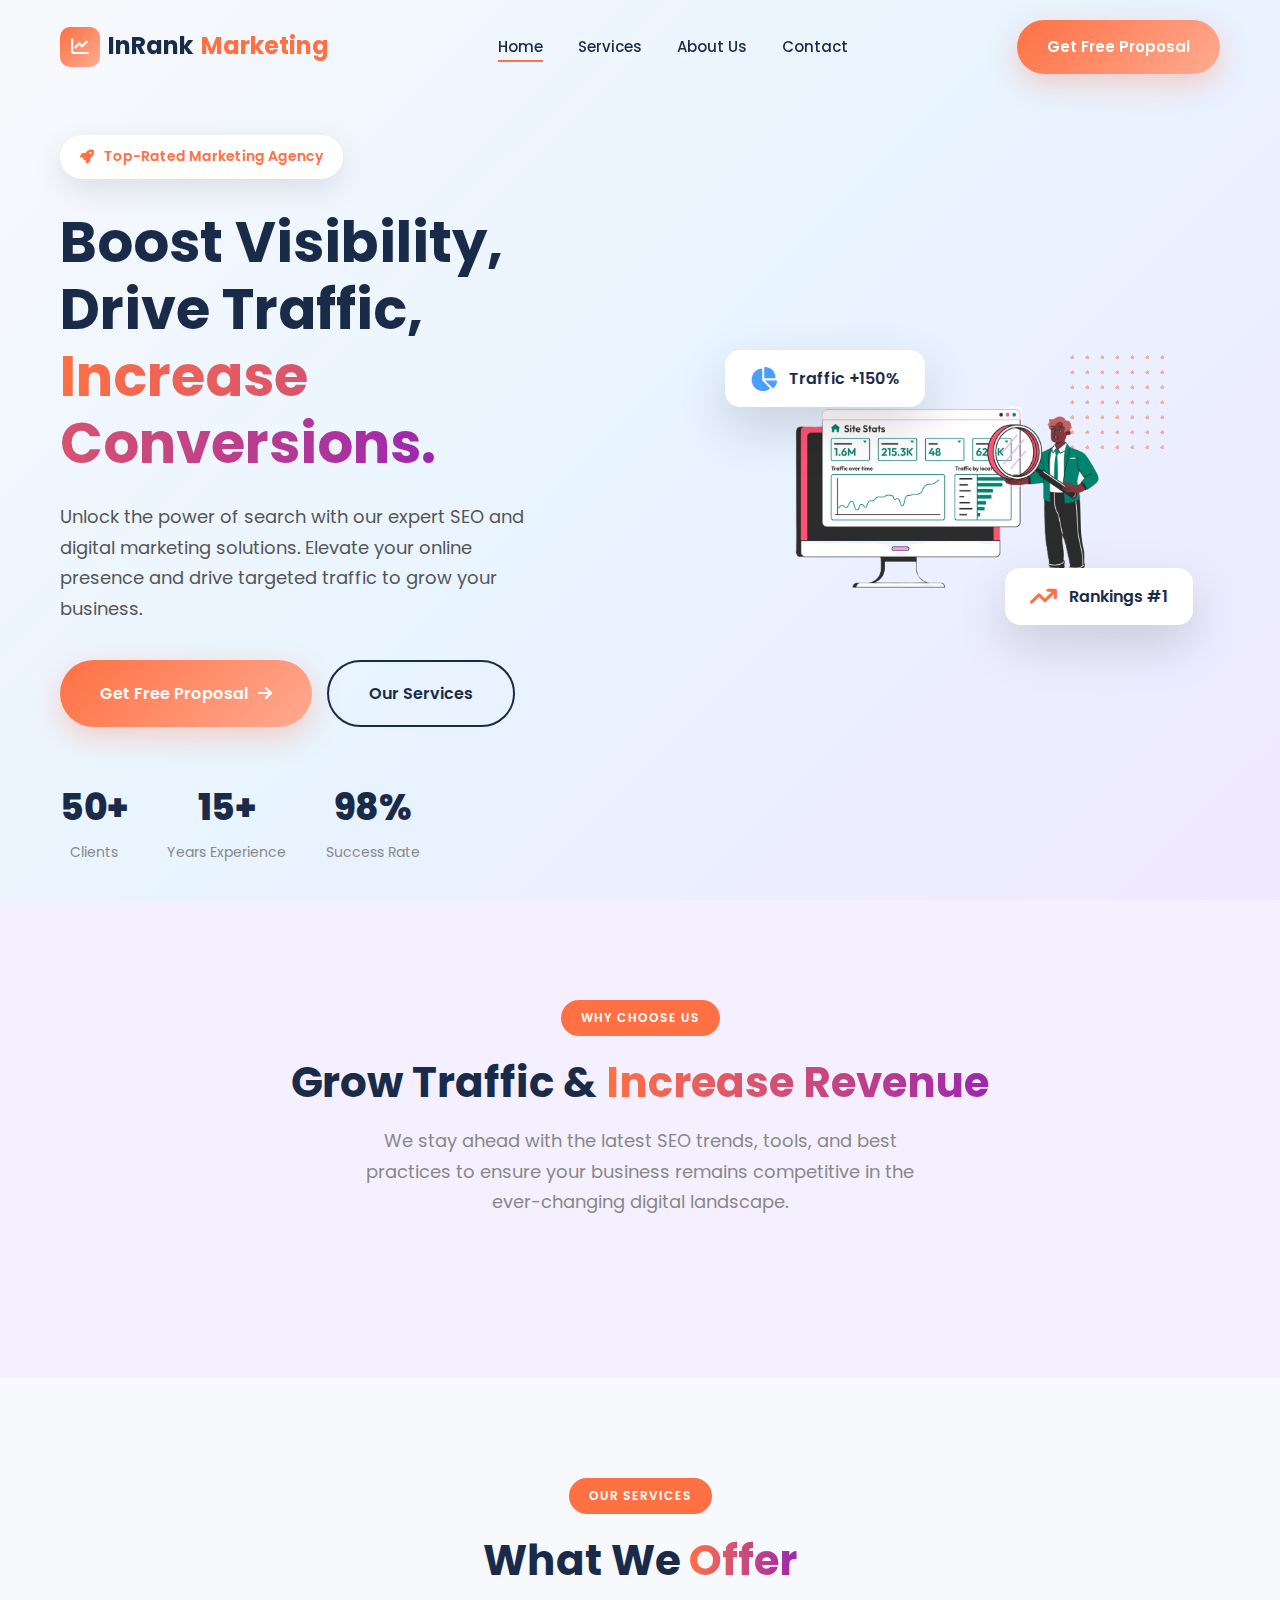
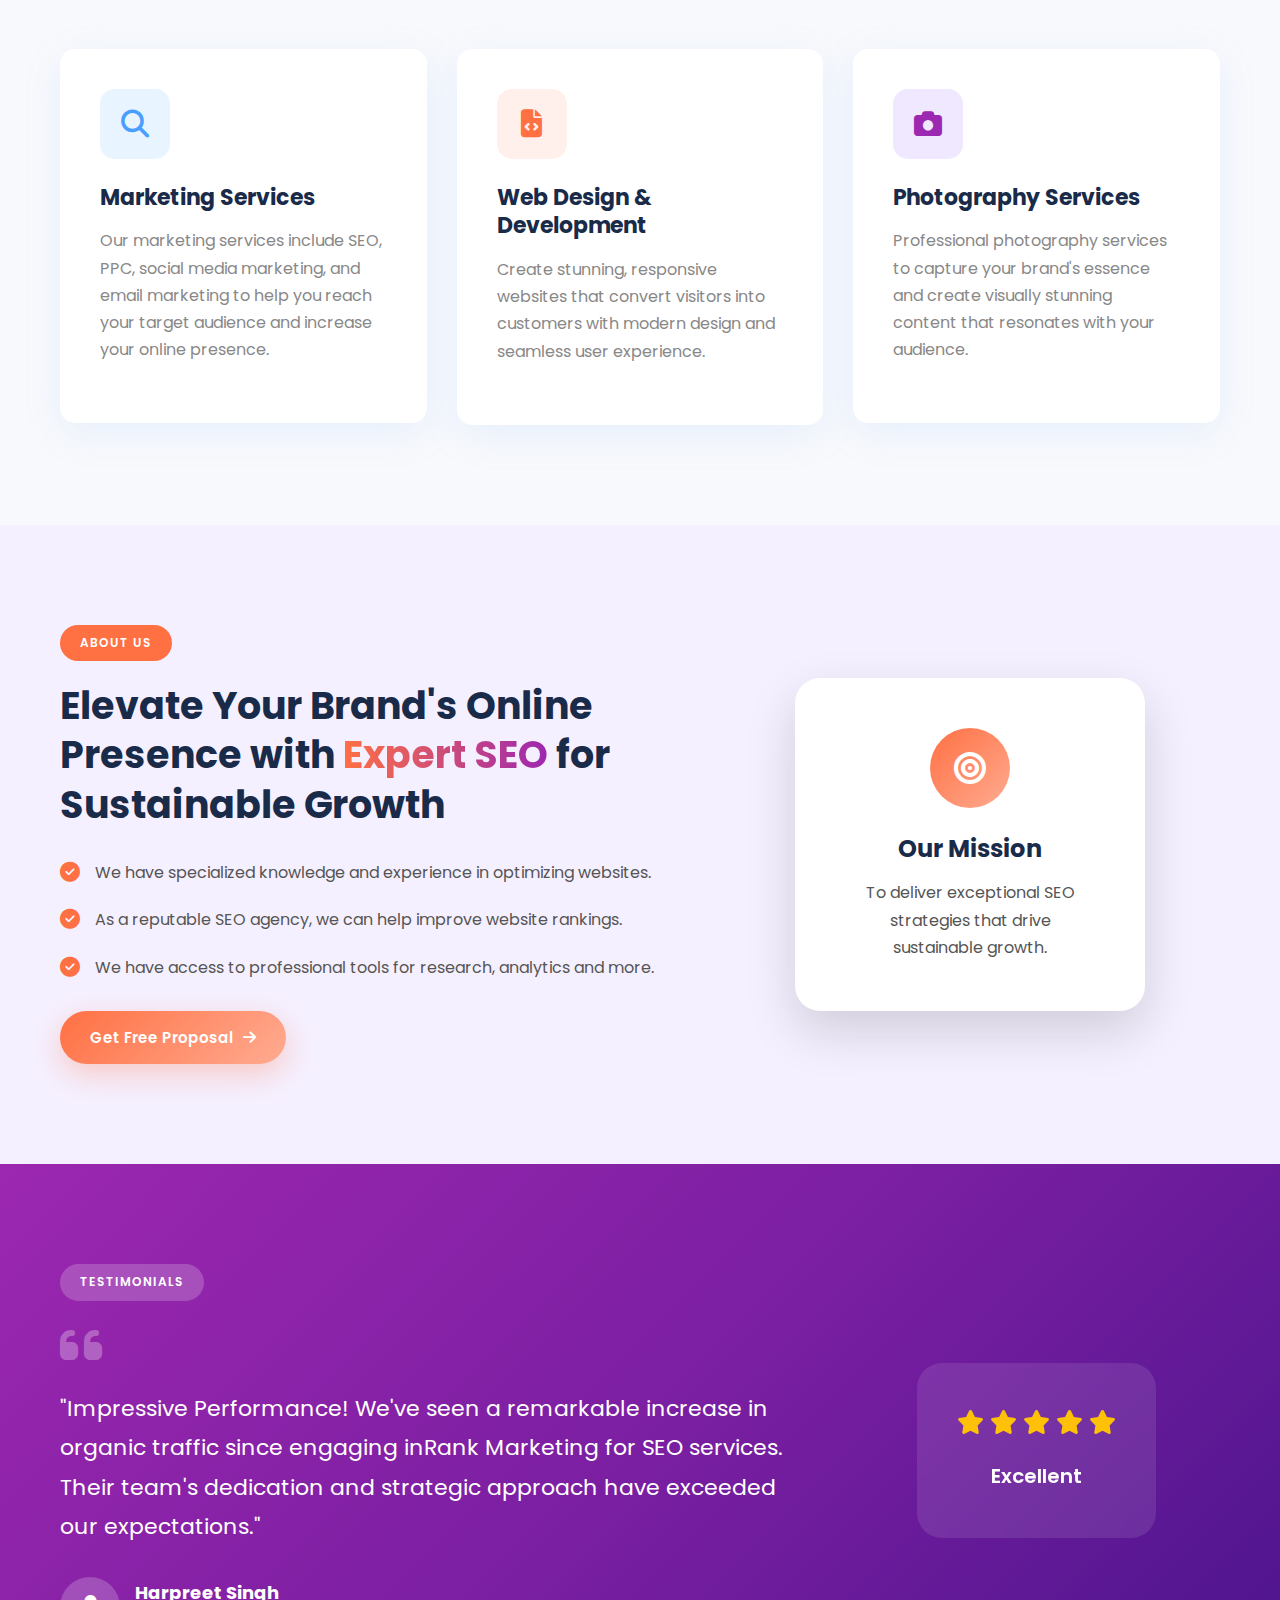
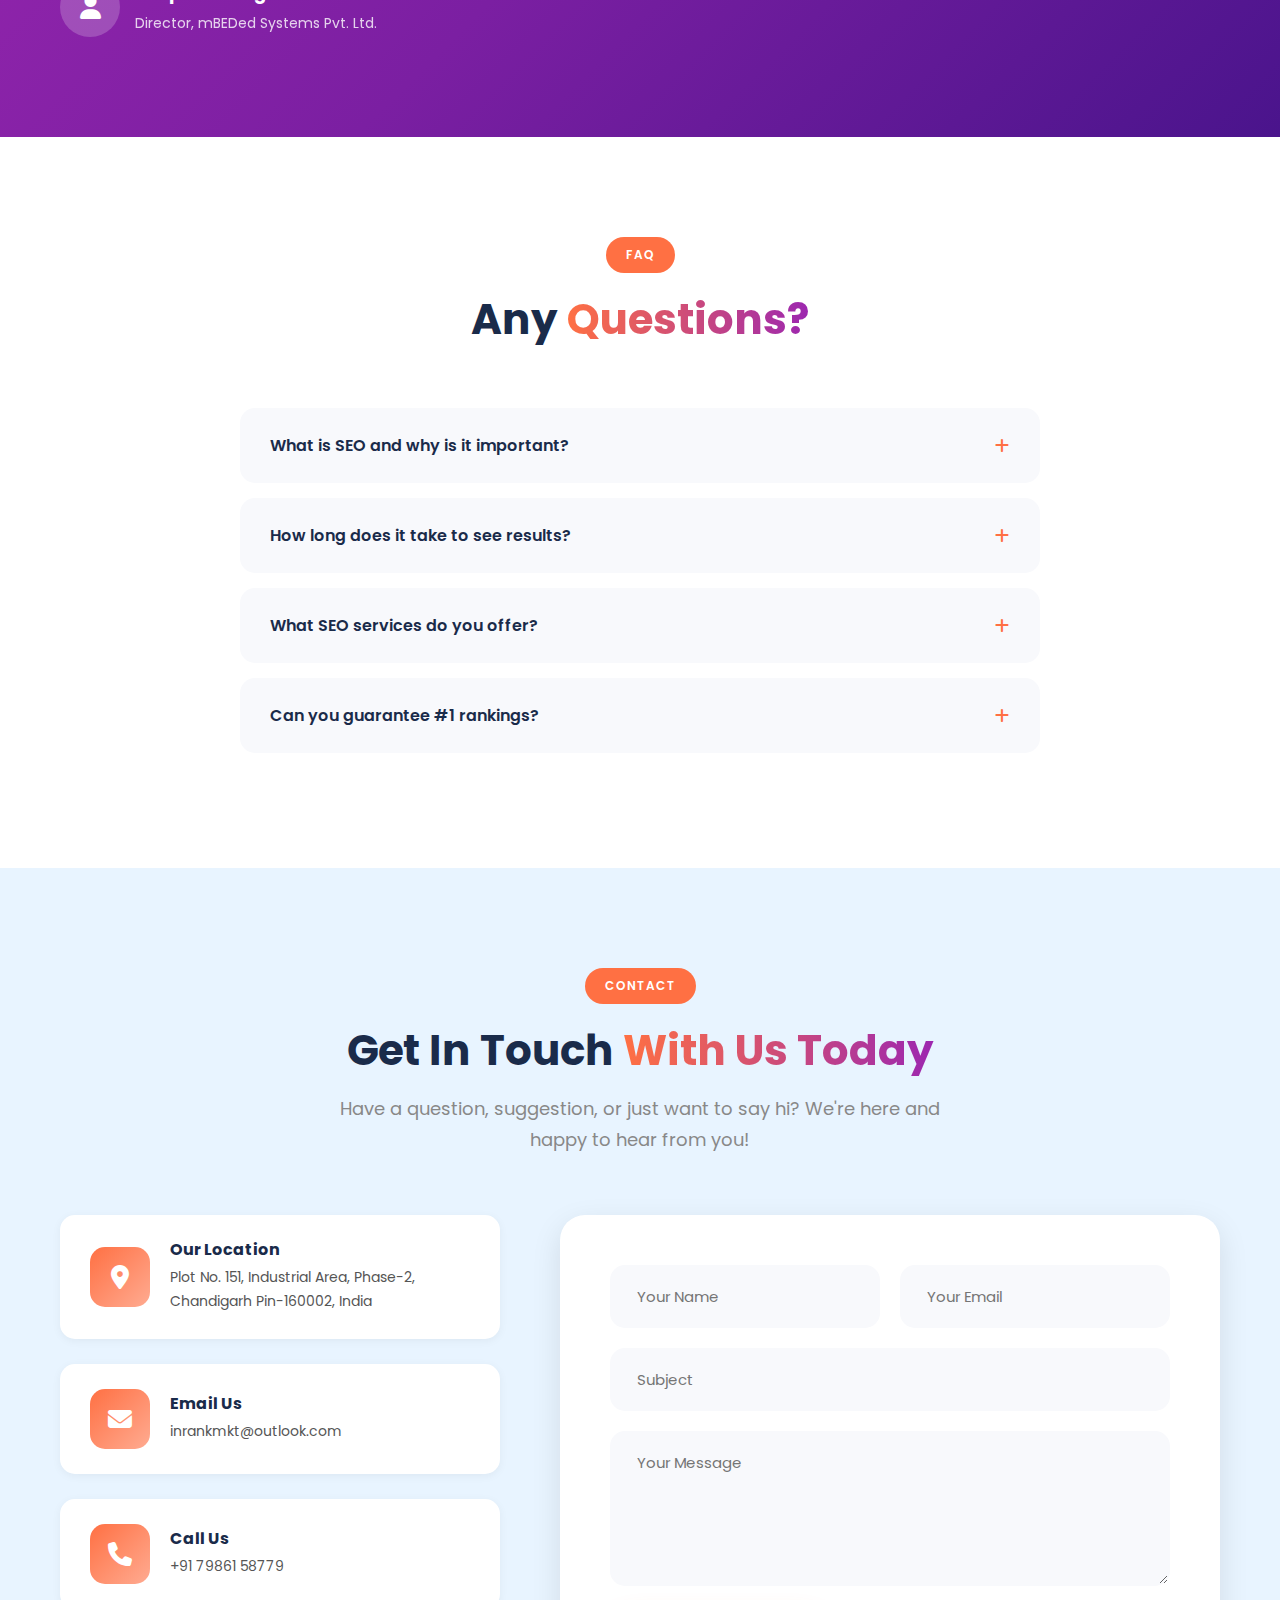
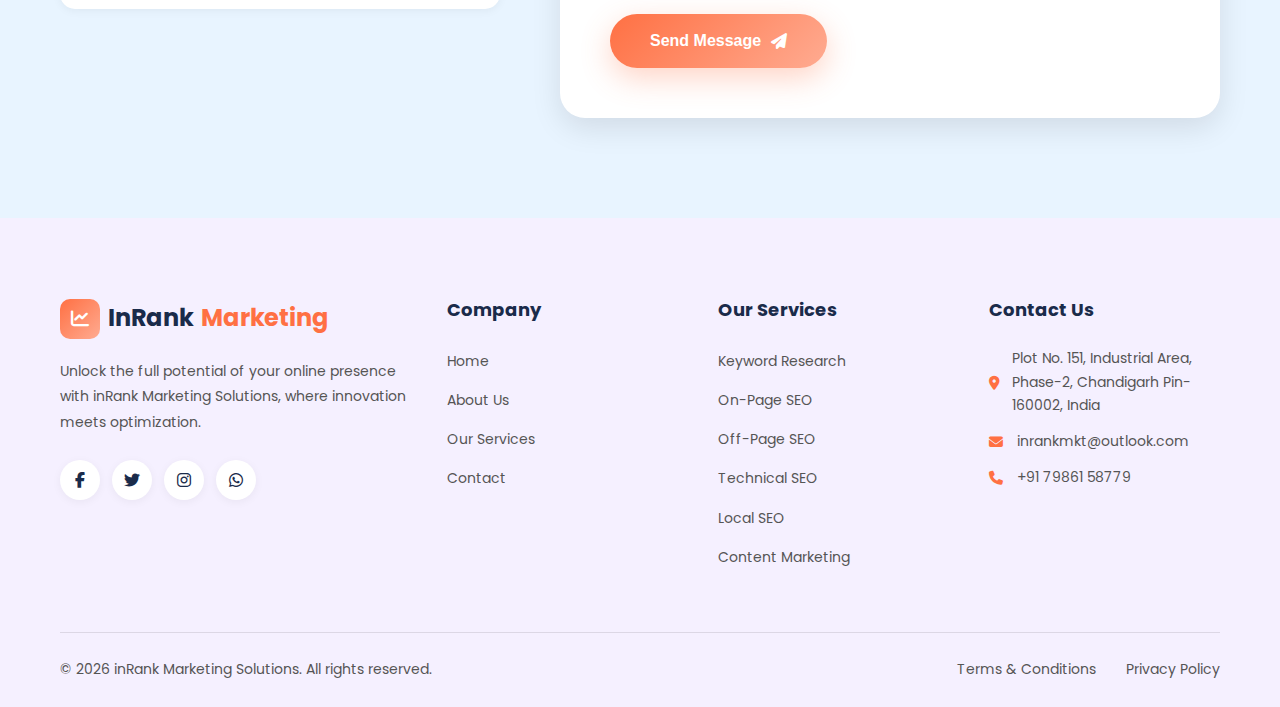
<file: index.html>
<!DOCTYPE html>
<html lang="en">

<head>
    <meta charset="UTF-8">
    <meta name="viewport" content="width=device-width, initial-scale=1.0">
    <title>InRank Marketing | SEO & Digital Marketing Solutions</title>
    <meta name="description"
        content="InRank Marketing Solutions - Boost your online visibility with expert SEO services, keyword research, and digital marketing strategies.">

    <!-- Google Font -->
    <link href="https://fonts.googleapis.com/css2?family=Poppins:wght@300;400;500;600;700;800&display=swap"
        rel="stylesheet">

    <!-- Icon Library -->
    <link rel="stylesheet" href="https://cdnjs.cloudflare.com/ajax/libs/font-awesome/6.5.1/css/all.min.css">

    <!-- Main CSS -->
    <link rel="stylesheet" href="main.css">
</head>

<body>

    <!-- HEADER -->
    <header class="header">
        <nav class="navbar container">
            <a href="#" class="brand">
                <span class="brand-icon"><i class="fas fa-chart-line"></i></span>
                InRank<span class="brand-highlight">Marketing</span>
            </a>
            <ul class="nav-menu">
                <li><a href="#" class="active">Home</a></li>
                <li><a href="service.html">Services</a></li>
                <li><a href="#about">About Us</a></li>
                <!-- <li><a href="#pricing">Pricing</a></li> -->
                <li><a href="#contact">Contact</a></li>
            </ul>
            <a href="#contact" class="btn btn-primary">Get Free Proposal</a>
            <button class="mobile-toggle" aria-label="Toggle menu">
                <i class="fas fa-bars"></i>
            </button>
        </nav>
    </header>

    <!-- HERO -->
    <section class="hero">
        <div class="hero-bg"></div>
        <div class="container hero-container">
            <div class="hero-content">
                <span class="hero-badge">
                    <i class="fas fa-rocket"></i> Top-Rated Marketing Agency
                </span>
                <h1>Boost Visibility, Drive Traffic, <span class="text-gradient">Increase Conversions.</span></h1>
                <p>Unlock the power of search with our expert SEO and digital marketing solutions. Elevate your online
                    presence and drive targeted traffic to grow your business.</p>
                <div class="hero-buttons">
                    <a href="#contact" class="btn btn-primary btn-lg">
                        Get Free Proposal <i class="fas fa-arrow-right"></i>
                    </a>
                    <a href="service.html" class="btn btn-outline btn-lg">
                        Our Services
                    </a>
                </div>
                <div class="hero-stats">
                    <div class="stat-item">
                        <span class="stat-number" data-count="50">50+</span>
                        <span class="stat-label">Clients</span>
                    </div>
                    <div class="stat-item">
                        <span class="stat-number" data-count="15">15+</span>
                        <span class="stat-label">Years Experience</span>
                    </div>
                    <div class="stat-item">
                        <span class="stat-number" data-count="98">98%</span>
                        <span class="stat-label">Success Rate</span>
                    </div>
                </div>
            </div>
            <div class="hero-visual">
                <div class="hero-image-wrapper">
                    <div class="hero-circle"></div>
                    <div class="hero-dots"></div>
                    <div class="floating-card card-1">
                        <i class="fas fa-chart-pie"></i>
                        <span>Traffic +150%</span>
                    </div>
                    <div class="floating-card card-2">
                        <i class="fas fa-arrow-trend-up"></i>
                        <span>Rankings #1</span>
                    </div>
                </div>
            </div>
        </div>
    </section>

    <!-- GROW TRAFFIC SECTION -->
    <section class="grow-section">
        <div class="container">
            <div class="section-header center">
                <span class="section-badge">Why Choose Us</span>
                <h2>Grow Traffic & <span class="text-gradient">Increase Revenue</span></h2>
                <p>We stay ahead with the latest SEO trends, tools, and best practices to ensure your business remains
                    competitive in the ever-changing digital landscape.</p>
            </div>
        </div>
    </section>

    <!-- SERVICES -->
    <section id="services" class="services">
        <div class="container">
            <div class="section-header center">
                <span class="section-badge">Our Services</span>
                <h2>What We <span class="text-gradient">Offer</span></h2>
            </div>
            <div class="services-grid">
                <a href="/service#marketing">
                    <div class="service-card">
                        <div class="service-icon icon-blue">
                            <i class="fas fa-search"></i>
                        </div>
                        <h3>Marketing Services</h3>
                        <p>Our marketing services include SEO, PPC, social media marketing, and email marketing to help
                            you reach your target audience and increase your online presence.</p>
                    </div>
                </a>
                <a href="/service#web">
                    <div class="service-card">
                        <div class="service-icon icon-orange">
                            <i class="fas fa-file-code"></i>
                        </div>
                        <h3>Web Design & Development</h3>
                        <p>Create stunning, responsive websites that convert visitors into customers with modern design
                            and
                            seamless user experience.</p>
                    </div>
                </a>
                <a href="/service#photo">
                    <div class="service-card">
                        <div class="service-icon icon-purple">
                            <i class="fas fa-camera"></i>
                        </div>
                        <h3>Photography Services</h3>
                        <p>Professional photography services to capture your brand's essence and create visually
                            stunning
                            content that resonates with your audience.</p>
                    </div>
                </a>
            </div>
        </div>
    </section>

    <!-- ABOUT SECTION -->
    <section id="about" class="about">
        <div class="container">
            <div class="about-grid">
                <div class="about-content">
                    <span class="section-badge">About Us</span>
                    <h2>Elevate Your Brand's Online Presence with <span class="text-gradient">Expert SEO</span> for
                        Sustainable Growth</h2>
                    <ul class="about-list">
                        <li>
                            <i class="fas fa-check-circle"></i>
                            <span>We have specialized knowledge and experience in optimizing websites.</span>
                        </li>
                        <li>
                            <i class="fas fa-check-circle"></i>
                            <span>As a reputable SEO agency, we can help improve website rankings.</span>
                        </li>
                        <li>
                            <i class="fas fa-check-circle"></i>
                            <span>We have access to professional tools for research, analytics and more.</span>
                        </li>
                    </ul>
                    <a href="#contact" class="btn btn-primary">Get Free Proposal <i class="fas fa-arrow-right"></i></a>
                </div>
                <div class="about-visual">
                    <div class="about-card">
                        <div class="about-card-icon">
                            <i class="fas fa-bullseye"></i>
                        </div>
                        <h4>Our Mission</h4>
                        <p>To deliver exceptional SEO strategies that drive sustainable growth.</p>
                    </div>
                </div>
            </div>
        </div>
    </section>

    <!-- TESTIMONIALS -->
    <section class="testimonials">
        <div class="container">
            <div class="testimonial-grid">
                <div class="testimonial-content">
                    <span class="section-badge light">Testimonials</span>
                    <div class="testimonial-quote">
                        <i class="fas fa-quote-left quote-icon"></i>
                        <blockquote>
                            "Impressive Performance! We've seen a remarkable increase in organic traffic since engaging
                            inRank Marketing for SEO services. Their team's dedication and strategic approach have
                            exceeded our expectations."
                        </blockquote>
                        <div class="testimonial-author">
                            <div class="author-avatar">
                                <i class="fas fa-user"></i>
                            </div>
                            <div class="author-info">
                                <strong>Harpreet Singh</strong>
                                <span>Director, mBEDed Systems Pvt. Ltd.</span>
                            </div>
                        </div>
                    </div>
                </div>
                <div class="testimonial-ratings">
                    <div class="rating-card">
                        <div class="rating-stars">
                            <i class="fas fa-star"></i>
                            <i class="fas fa-star"></i>
                            <i class="fas fa-star"></i>
                            <i class="fas fa-star"></i>
                            <i class="fas fa-star"></i>
                        </div>
                        <span class="rating-text">Excellent</span>
                    </div>
                </div>
            </div>
        </div>
    </section>

    <!-- PRICING -->
    <!-- <section id="pricing" class="pricing">
        <div class="container">
            <div class="section-header center">
                <span class="section-badge">Pricing</span>
                <h2>SEO Plans for <span class="text-gradient">Every Business</span></h2>
                <p>Choose a plan that fits your goals, whether you're just starting out or scaling your digital
                    presence.</p>
            </div>
            <div class="pricing-grid">
                <div class="pricing-card">
                    <div class="pricing-header">
                        <h3>Personal</h3>
                        <p>For individuals and small businesses</p>
                        <div class="price">
                            <span class="currency">$</span>
                            <span class="amount">129</span>
                            <span class="decimal">.99</span>
                            <span class="period">/month</span>
                        </div>
                    </div>
                    <ul class="pricing-features">
                        <li><i class="fas fa-check"></i> Basic SEO Audit</li>
                        <li><i class="fas fa-check"></i> Keyword Suggestions</li>
                        <li><i class="fas fa-check"></i> Performance Snapshot</li>
                        <li><i class="fas fa-check"></i> 1 Website Review</li>
                        <li><i class="fas fa-check"></i> Email Support</li>
                    </ul>
                    <a href="#contact" class="btn btn-outline btn-block">Start Free</a>
                </div>
                <div class="pricing-card featured">
                    <span class="popular-badge">Most Popular</span>
                    <div class="pricing-header">
                        <h3>Business</h3>
                        <p>Perfect for small to medium businesses</p>
                        <div class="price">
                            <span class="currency">$</span>
                            <span class="amount">179</span>
                            <span class="decimal">.99</span>
                            <span class="period">/month</span>
                        </div>
                    </div>
                    <ul class="pricing-features">
                        <li><i class="fas fa-check"></i> Full SEO Strategy</li>
                        <li><i class="fas fa-check"></i> Monthly Link Building</li>
                        <li><i class="fas fa-check"></i> On-Page & Technical SEO</li>
                        <li><i class="fas fa-check"></i> Conversion-Focused Web Design</li>
                        <li><i class="fas fa-check"></i> Blog Content Creation</li>
                        <li><i class="fas fa-check"></i> Monthly Reporting</li>
                    </ul>
                    <a href="#contact" class="btn btn-primary btn-block">Get Started</a>
                </div>
                <div class="pricing-card premium">
                    <div class="pricing-header">
                        <h3>Ultimate</h3>
                        <p>All-in-one SEO powerhouse</p>
                        <div class="price">
                            <span class="currency">$</span>
                            <span class="amount">199</span>
                            <span class="decimal">.99</span>
                            <span class="period">/month</span>
                        </div>
                    </div>
                    <ul class="pricing-features">
                        <li><i class="fas fa-check"></i> Advanced SEO Strategy</li>
                        <li><i class="fas fa-check"></i> High Authority Link Building</li>
                        <li><i class="fas fa-check"></i> Technical Optimization & Speed</li>
                        <li><i class="fas fa-check"></i> Custom Website Design</li>
                        <li><i class="fas fa-check"></i> Premium Blog & Copywriting</li>
                        <li><i class="fas fa-check"></i> PPC & Retargeting Ads</li>
                    </ul>
                    <a href="#contact" class="btn btn-purple btn-block">Get Started</a>
                </div>
            </div>
        </div>
    </section> -->

    <!-- FAQ -->
    <section class="faq">
        <div class="container">
            <div class="section-header center">
                <span class="section-badge">FAQ</span>
                <h2>Any <span class="text-gradient">Questions?</span></h2>
            </div>
            <div class="faq-grid">
                <div class="faq-item">
                    <button class="faq-question">
                        <span>What is SEO and why is it important?</span>
                        <i class="fas fa-plus"></i>
                    </button>
                    <div class="faq-answer">
                        <p>SEO, or Search Engine Optimization, is the process of improving your website's visibility on
                            search engine results pages (SERPs) to drive organic traffic. It's important because it
                            helps increase your website's visibility, attract more qualified traffic, and improve your
                            chances of converting visitors into customers.</p>
                    </div>
                </div>
                <div class="faq-item">
                    <button class="faq-question">
                        <span>How long does it take to see results?</span>
                        <i class="fas fa-plus"></i>
                    </button>
                    <div class="faq-answer">
                        <p>The timeline for seeing results from SEO efforts can vary depending on factors such as the
                            competitiveness of your industry and the current state of your website. Generally,
                            significant improvements can be observed within a few months, but SEO is an ongoing process
                            that requires patience and consistent effort.</p>
                    </div>
                </div>
                <div class="faq-item">
                    <button class="faq-question">
                        <span>What SEO services do you offer?</span>
                        <i class="fas fa-plus"></i>
                    </button>
                    <div class="faq-answer">
                        <p>We offer a comprehensive range of SEO services including website audit and analysis, keyword
                            research, on-page optimization, off-page optimization (link building), content creation,
                            local SEO, technical SEO, and ongoing monitoring and maintenance.</p>
                    </div>
                </div>
                <div class="faq-item">
                    <button class="faq-question">
                        <span>Can you guarantee #1 rankings?</span>
                        <i class="fas fa-plus"></i>
                    </button>
                    <div class="faq-answer">
                        <p>While we cannot guarantee specific rankings on search engines, we can guarantee our
                            commitment to implementing ethical and effective SEO strategies that align with best
                            practices. Our goal is to improve your website's visibility and performance over time.</p>
                    </div>
                </div>
            </div>
        </div>
    </section>

    <!-- CONTACT -->
    <section id="contact" class="contact">
        <div class="container">
            <div class="section-header center">
                <span class="section-badge">Contact</span>
                <h2>Get In Touch <span class="text-gradient">With Us Today</span></h2>
                <p>Have a question, suggestion, or just want to say hi? We're here and happy to hear from you!</p>
            </div>
            <div class="contact-grid">
                <div class="contact-info">
                    <div class="info-card">
                        <div class="info-icon">
                            <i class="fas fa-map-marker-alt"></i>
                        </div>
                        <div class="info-content">
                            <h4>Our Location</h4>
                            <p>Plot No. 151, Industrial Area, Phase-2, Chandigarh Pin-160002, India</p>
                        </div>
                    </div>
                    <div class="info-card">
                        <div class="info-icon">
                            <i class="fas fa-envelope"></i>
                        </div>
                        <div class="info-content">
                            <h4>Email Us</h4>
                            <p>inrankmkt@outlook.com</p>
                        </div>
                    </div>
                    <div class="info-card">
                        <div class="info-icon">
                            <i class="fas fa-phone"></i>
                        </div>
                        <div class="info-content">
                            <h4>Call Us</h4>
                            <p>+91 79861 58779</p>
                        </div>
                    </div>
                </div>
                <form class="contact-form">
                    <div class="form-row">
                        <div class="form-group">
                            <input type="text" placeholder="Your Name" required>
                        </div>
                        <div class="form-group">
                            <input type="email" placeholder="Your Email" required>
                        </div>
                    </div>
                    <div class="form-group">
                        <input type="text" placeholder="Subject">
                    </div>
                    <div class="form-group">
                        <textarea placeholder="Your Message" rows="5" required></textarea>
                    </div>
                    <button type="submit" class="btn btn-primary btn-lg">
                        Send Message <i class="fas fa-paper-plane"></i>
                    </button>
                </form>
            </div>
        </div>
    </section>

    <!-- FOOTER -->
    <footer class="footer">
        <div class="container">
            <div class="footer-grid">
                <div class="footer-brand">
                    <a href="#" class="brand">
                        <span class="brand-icon"><i class="fas fa-chart-line"></i></span>
                        InRank<span class="brand-highlight">Marketing</span>
                    </a>
                    <p>Unlock the full potential of your online presence with inRank Marketing Solutions, where
                        innovation meets optimization.</p>
                    <div class="social-links">
                        <a href="https://www.facebook.com/profile.php?id=61578838705049"><i
                                class="fab fa-facebook-f"></i></a>
                        <a href="https://x.com/InRankSeo"><i class="fab fa-twitter"></i></a>
                        <a href="https://www.instagram.com/inrankseo/"><i class="fab fa-instagram"></i></a>
                        <a href="https://wa.me/917986158779"><i class="fab fa-whatsapp"></i></a>
                    </div>
                </div>
                <div class="footer-links">
                    <h4>Company</h4>
                    <ul>
                        <li><a href="#">Home</a></li>
                        <li><a href="#about">About Us</a></li>
                        <li><a href="service.html">Our Services</a></li>
                        <!-- <li><a href="#pricing">Pricing</a></li> -->
                        <li><a href="#contact">Contact</a></li>
                    </ul>
                </div>
                <div class="footer-links">
                    <h4>Our Services</h4>
                    <ul>
                        <li><a href="#">Keyword Research</a></li>
                        <li><a href="#">On-Page SEO</a></li>
                        <li><a href="#">Off-Page SEO</a></li>
                        <li><a href="#">Technical SEO</a></li>
                        <li><a href="#">Local SEO</a></li>
                        <li><a href="#">Content Marketing</a></li>
                    </ul>
                </div>
                <div class="footer-contact">
                    <h4>Contact Us</h4>
                    <ul>
                        <li><i class="fas fa-map-marker-alt"></i>Plot No. 151, Industrial Area, Phase-2, Chandigarh
                            Pin-160002, India</li>
                        <li><i class="fas fa-envelope"></i> inrankmkt@outlook.com</li>
                        <li><i class="fas fa-phone"></i> +91 79861 58779</li>
                    </ul>
                </div>
            </div>
            <div class="footer-bottom">
                <p>&copy; 2026 inRank Marketing Solutions. All rights reserved.</p>
                <div class="footer-legal">
                    <a href="#">Terms & Conditions</a>
                    <a href="#">Privacy Policy</a>
                </div>
            </div>
        </div>
    </footer>

    <script>
        // FAQ Accordion
        document.querySelectorAll('.faq-question').forEach(button => {
            button.addEventListener('click', () => {
                const item = button.parentElement;
                const isActive = item.classList.contains('active');

                // Close all items
                document.querySelectorAll('.faq-item').forEach(i => i.classList.remove('active'));

                // Toggle current item
                if (!isActive) {
                    item.classList.add('active');
                }
            });
        });

        // Header scroll effect
        window.addEventListener('scroll', () => {
            const header = document.querySelector('.header');
            if (window.scrollY > 50) {
                header.classList.add('scrolled');
            } else {
                header.classList.remove('scrolled');
            }
        });

        // Mobile menu toggle
        document.querySelector('.mobile-toggle').addEventListener('click', () => {
            document.querySelector('.nav-menu').classList.toggle('active');
        });
    </script>

</body>

</html>
</file>
<file: main.css>
/* ========================================
   SEOLY-STYLE CSS - inRank Marketing
   ======================================== */

/* CSS Variables */
:root {
    /* Primary Colors */
    --primary-orange: #ff7043;
    --primary-orange-dark: #e65100;
    --primary-blue: #4a9eff;
    --primary-blue-dark: #1976d2;
    --primary-purple: #9c27b0;
    --primary-purple-dark: #7b1fa2;

    /* Neutral Colors */
    --dark-text: #1a2b4a;
    --body-text: #555;
    --light-text: #888;

    /* Background Colors */
    --white: #ffffff;
    --light-bg: #f8f9fc;
    --lavender-bg: #f5f0ff;
    --blue-soft: #e8f4ff;
    --purple-soft: #f0e8ff;

    /* Gradients */
    --gradient-hero: linear-gradient(135deg, #f8f9fc 0%, #e8f4ff 50%, #f0e8ff 100%);
    --gradient-bg: linear-gradient(135deg, #f8f9fc 0%, #e8f4ff 50%, #f0e8ff 100%);
    --gradient-orange: linear-gradient(135deg, #ff7043 0%, #ffab91 100%);
    --gradient-blue: linear-gradient(135deg, #4a9eff 0%, #81c4ff 100%);
    --gradient-purple: linear-gradient(135deg, #9c27b0 0%, #ce93d8 100%);
    --gradient-text: linear-gradient(90deg, #ff7043, #9c27b0);

    /* Shadows */
    --shadow-sm: 0 2px 10px rgba(0, 0, 0, 0.05);
    --shadow-md: 0 10px 30px rgba(0, 0, 0, 0.1);
    --shadow-lg: 0 20px 50px rgba(0, 0, 0, 0.15);
    --shadow-card: 0 10px 40px rgba(74, 158, 255, 0.1);
    --shadow-orange: 0 10px 30px rgba(255, 112, 67, 0.3);
    --shadow-blue: 0 10px 30px rgba(74, 158, 255, 0.3);
    --shadow-purple: 0 10px 30px rgba(156, 39, 176, 0.3);

    /* Typography */
    --font-family: 'Poppins', sans-serif;

    /* Spacing */
    --section-padding: 100px;
    --container-max: 1200px;

    /* Border Radius */
    --radius-sm: 8px;
    --radius-md: 15px;
    --radius-lg: 25px;
    --radius-full: 50px;

    /* Transitions */
    --transition: all 0.3s ease;
}

/* Reset & Base */
* {
    margin: 0;
    padding: 0;
    box-sizing: border-box;
}

html {
    scroll-behavior: smooth;
}

body {
    font-family: var(--font-family);
    color: var(--body-text);
    line-height: 1.7;
    background: var(--white);
    overflow-x: hidden;
}

h1,
h2,
h3,
h4,
h5,
h6 {
    color: var(--dark-text);
    font-weight: 700;
    line-height: 1.3;
}

a {
    text-decoration: none;
    color: inherit;
    transition: var(--transition);
}

ul {
    list-style: none;
}

img {
    max-width: 100%;
}

/* Container */
.container {
    width: 100%;
    max-width: var(--container-max);
    margin: 0 auto;
    padding: 0 20px;
}

/* Text Gradient */
.text-gradient {
    background: var(--gradient-text);
    -webkit-background-clip: text;
    -webkit-text-fill-color: transparent;
    background-clip: text;
}

/* Section Badge */
.section-badge {
    display: inline-block;
    padding: 8px 20px;
    background: var(--primary-orange);
    color: var(--white);
    font-size: 12px;
    font-weight: 600;
    text-transform: uppercase;
    letter-spacing: 1px;
    border-radius: var(--radius-full);
    margin-bottom: 20px;
}

.section-badge.light {
    background: rgba(255, 255, 255, 0.2);
}

/* Section Header */
.section-header {
    margin-bottom: 60px;
}

.section-header.center {
    text-align: center;
}

.section-header h2 {
    font-size: 42px;
    margin-bottom: 15px;
}

.section-header p {
    font-size: 18px;
    max-width: 600px;
    margin: 0 auto;
    color: var(--light-text);
}

/* Buttons */
.btn {
    display: inline-flex;
    align-items: center;
    gap: 10px;
    padding: 14px 30px;
    font-size: 15px;
    font-weight: 600;
    border-radius: var(--radius-full);
    border: none;
    cursor: pointer;
    transition: var(--transition);
}

.btn-lg {
    padding: 18px 40px;
    font-size: 16px;
}

.btn-primary {
    background: var(--gradient-orange);
    color: var(--white);
    box-shadow: var(--shadow-orange);
}

.btn-primary:hover {
    transform: translateY(-3px);
    box-shadow: 0 15px 40px rgba(255, 112, 67, 0.4);
}

.btn-outline {
    background: transparent;
    color: var(--dark-text);
    border: 2px solid var(--dark-text);
}

.btn-outline:hover {
    background: var(--dark-text);
    color: var(--white);
}

.btn-purple {
    background: var(--gradient-purple);
    color: var(--white);
    box-shadow: var(--shadow-purple);
}

.btn-purple:hover {
    transform: translateY(-3px);
    box-shadow: 0 15px 40px rgba(156, 39, 176, 0.4);
}

.btn-block {
    width: 100%;
    justify-content: center;
}

/* ========================================
   HEADER
   ======================================== */
.header {
    position: fixed;
    top: 0;
    left: 0;
    width: 100%;
    z-index: 1000;
    padding: 20px 0;
    transition: var(--transition);
    background: transparent;
}

.header.scrolled {
    background: var(--white);
    box-shadow: var(--shadow-sm);
    padding: 15px 0;
}

.navbar {
    display: flex;
    justify-content: space-between;
    align-items: center;
}

.brand {
    display: flex;
    align-items: center;
    gap: 8px;
    font-size: 24px;
    font-weight: 700;
    color: var(--dark-text);
}

.brand-icon {
    width: 40px;
    height: 40px;
    background: var(--gradient-orange);
    border-radius: 10px;
    display: flex;
    align-items: center;
    justify-content: center;
    color: var(--white);
    font-size: 18px;
}

.brand-highlight {
    color: var(--primary-orange);
}

.nav-menu {
    display: flex;
    gap: 35px;
}

.nav-menu a {
    font-size: 15px;
    font-weight: 500;
    color: var(--dark-text);
    position: relative;
}

.nav-menu a::after {
    content: '';
    position: absolute;
    bottom: -5px;
    left: 0;
    width: 0;
    height: 2px;
    background: var(--primary-orange);
    transition: var(--transition);
}

.nav-menu a:hover::after,
.nav-menu a.active::after {
    width: 100%;
}

.mobile-toggle {
    display: none;
    background: none;
    border: none;
    font-size: 24px;
    cursor: pointer;
    color: var(--dark-text);
}

/* ========================================
   HERO SECTION
   ======================================== */
.hero {
    position: relative;
    min-height: 100vh;
    display: flex;
    align-items: center;
    padding-top: 100px;
    overflow: hidden;
}

.hero-bg {
    position: absolute;
    top: 0;
    left: 0;
    width: 100%;
    height: 100%;
    background: var(--gradient-hero);
    z-index: -1;
}

.hero-container {
    display: grid;
    grid-template-columns: 1fr 1fr;
    gap: 60px;
    align-items: center;
}

.hero-badge {
    display: inline-flex;
    align-items: center;
    gap: 10px;
    background: var(--white);
    padding: 10px 20px;
    border-radius: var(--radius-full);
    font-size: 14px;
    font-weight: 600;
    color: var(--primary-orange);
    box-shadow: var(--shadow-md);
    margin-bottom: 30px;
}

.hero-badge i {
    color: var(--primary-orange);
}

.hero-content h1 {
    font-size: 56px;
    line-height: 1.2;
    margin-bottom: 25px;
}

.hero-content p {
    font-size: 18px;
    color: var(--body-text);
    margin-bottom: 35px;
    max-width: 500px;
}

.hero-buttons {
    display: flex;
    gap: 15px;
    margin-bottom: 50px;
}

.hero-stats {
    display: flex;
    gap: 40px;
}

.stat-item {
    text-align: center;
}

.stat-number {
    display: block;
    font-size: 36px;
    font-weight: 800;
    color: var(--dark-text);
}

.stat-label {
    font-size: 14px;
    color: var(--light-text);
}

/* Hero Visual */
.hero-visual {
    position: relative;
    height: 500px;
}

.hero-image-wrapper {
    position: relative;
    width: 100%;
    height: 100%;
}

.hero-circle {
    position: absolute;
    top: 50%;
    left: 50%;
    transform: translate(-50%, -50%);
    width: 350px;
    height: 250px;
    background-color: var(--gradient-blue);
    background: url("./hero.png");
    background-size: 100%;
    background-position: center;
    animation: pulse 3s ease-in-out infinite;
}

@keyframes pulse {

    0%,
    100% {
        transform: translate(-50%, -50%) scale(1);
    }

    50% {
        transform: translate(-50%, -50%) scale(1.1);
    }
}

.hero-dots {
    position: absolute;
    top: 20%;
    right: 10%;
    width: 100px;
    height: 100px;
    background-image: radial-gradient(var(--primary-orange) 2px, transparent 2px);
    background-size: 15px 15px;
    opacity: 0.5;
}

.floating-card {
    position: absolute;
    background: var(--white);
    padding: 15px 25px;
    border-radius: var(--radius-md);
    box-shadow: var(--shadow-lg);
    display: flex;
    align-items: center;
    gap: 12px;
    animation: float 4s ease-in-out infinite;
}

.floating-card i {
    font-size: 24px;
}

.floating-card span {
    font-weight: 600;
    color: var(--dark-text);
}

.floating-card.card-1 {
    top: 20%;
    left: 10%;
}

.floating-card.card-1 i {
    color: var(--primary-blue);
}

.floating-card.card-2 {
    bottom: 25%;
    right: 5%;
    animation-delay: -2s;
}

.floating-card.card-2 i {
    color: var(--primary-orange);
}

@keyframes float {

    0%,
    100% {
        transform: translateY(0);
    }

    50% {
        transform: translateY(-15px);
    }
}

/* ========================================
   GROW SECTION
   ======================================== */
.grow-section {
    padding: var(--section-padding) 0;
    background: var(--lavender-bg);
}

/* ========================================
   SERVICES SECTION
   ======================================== */
.services {
    padding: var(--section-padding) 0;
    background: var(--light-bg);
}

.services-grid {
    display: grid;
    grid-template-columns: repeat(3, 1fr);
    gap: 30px;
}

.service-card {
    background: var(--white);
    padding: 40px;
    border-radius: var(--radius-md);
    box-shadow: var(--shadow-card);
    transition: var(--transition);
    position: relative;
    overflow: hidden;
}

.service-card::before {
    content: '';
    position: absolute;
    top: 0;
    left: 0;
    width: 100%;
    height: 4px;
    background: var(--gradient-blue);
    transform: scaleX(0);
    transition: var(--transition);
}

.service-card:hover::before {
    transform: scaleX(1);
}

.service-card:hover {
    transform: translateY(-10px);
    box-shadow: var(--shadow-lg);
}

.service-card.featured::before {
    background: var(--gradient-orange);
    transform: scaleX(1);
}

.service-icon {
    width: 70px;
    height: 70px;
    border-radius: var(--radius-md);
    display: flex;
    align-items: center;
    justify-content: center;
    font-size: 28px;
    margin-bottom: 25px;
}

.service-icon.icon-blue {
    background: var(--blue-soft);
    color: var(--primary-blue);
}

.service-icon.icon-orange {
    background: rgba(255, 112, 67, 0.1);
    color: var(--primary-orange);
}

.service-icon.icon-purple {
    background: var(--purple-soft);
    color: var(--primary-purple);
}

.service-card h3 {
    font-size: 22px;
    margin-bottom: 15px;
}

.service-card p {
    color: var(--light-text);
    margin-bottom: 20px;
}

.service-link {
    display: inline-flex;
    align-items: center;
    gap: 8px;
    color: var(--primary-orange);
    font-weight: 600;
    font-size: 14px;
}

.service-link:hover {
    gap: 15px;
}

/* ========================================
   ABOUT SECTION
   ======================================== */
.about {
    padding: var(--section-padding) 0;
    background: var(--lavender-bg);
}

.about-grid {
    display: grid;
    grid-template-columns: 1.2fr 1fr;
    gap: 60px;
    align-items: center;
}

.about-content h2 {
    font-size: 38px;
    margin-bottom: 30px;
}

.about-list {
    margin-bottom: 30px;
}

.about-list li {
    display: flex;
    align-items: flex-start;
    gap: 15px;
    margin-bottom: 20px;
    font-size: 16px;
}

.about-list i {
    color: var(--primary-orange);
    font-size: 20px;
    margin-top: 3px;
}

.about-visual {
    display: flex;
    justify-content: center;
}

.about-card {
    background: var(--white);
    padding: 50px;
    border-radius: var(--radius-lg);
    box-shadow: var(--shadow-lg);
    text-align: center;
    max-width: 350px;
}

.about-card-icon {
    width: 80px;
    height: 80px;
    background: var(--gradient-orange);
    border-radius: 50%;
    display: flex;
    align-items: center;
    justify-content: center;
    font-size: 32px;
    color: var(--white);
    margin: 0 auto 25px;
}

.about-card h4 {
    font-size: 24px;
    margin-bottom: 15px;
}

/* ========================================
   WHY CHOOSE US SECTION
   ======================================== */
.why-choose {
    padding: var(--section-padding) 0;
    background: var(--white);
}

.why-grid {
    display: grid;
    grid-template-columns: 2fr 1fr;
    gap: 60px;
    align-items: center;
}

.why-content h2 {
    font-size: 38px;
    margin-bottom: 40px;
}

.benefits-columns {
    display: grid;
    grid-template-columns: 1fr 1fr;
    gap: 40px;
}

.benefit-column h4 {
    font-size: 18px;
    margin-bottom: 20px;
    color: var(--primary-orange);
}

.benefit-list {
    padding-left: 20px;
}

.benefit-list li {
    margin-bottom: 12px;
    color: var(--body-text);
}

.partner-badges {
    display: flex;
    flex-direction: column;
    gap: 20px;
}

.partner-badge {
    display: flex;
    align-items: center;
    gap: 15px;
    background: var(--light-bg);
    padding: 20px 30px;
    border-radius: var(--radius-md);
}

.partner-badge i {
    font-size: 32px;
    color: var(--dark-text);
}

.partner-badge span {
    font-weight: 600;
    color: var(--dark-text);
}

/* ========================================
   TESTIMONIALS SECTION
   ======================================== */
.testimonials {
    padding: var(--section-padding) 0;
    background: linear-gradient(135deg, #9c27b0 0%, #7b1fa2 50%, #4a148c 100%);
    color: var(--white);
}

.testimonial-grid {
    display: grid;
    grid-template-columns: 2fr 1fr;
    gap: 60px;
    align-items: center;
}

.testimonial-quote {
    position: relative;
}

.quote-icon {
    font-size: 48px;
    color: rgba(255, 255, 255, 0.3);
    margin-bottom: 20px;
}

blockquote {
    font-size: 22px;
    font-weight: 400;
    line-height: 1.8;
    margin-bottom: 30px;
    color: var(--white);
}

.testimonial-author {
    display: flex;
    align-items: center;
    gap: 15px;
}

.author-avatar {
    width: 60px;
    height: 60px;
    background: rgba(255, 255, 255, 0.2);
    border-radius: 50%;
    display: flex;
    align-items: center;
    justify-content: center;
    font-size: 24px;
}

.author-info strong {
    display: block;
    font-size: 18px;
}

.author-info span {
    font-size: 14px;
    opacity: 0.8;
}

.testimonial-ratings {
    display: flex;
    justify-content: center;
}

.rating-card {
    background: rgba(255, 255, 255, 0.1);
    backdrop-filter: blur(10px);
    padding: 40px;
    border-radius: var(--radius-lg);
    text-align: center;
}

.rating-stars {
    font-size: 24px;
    color: #ffc107;
    margin-bottom: 15px;
}

.rating-text {
    display: block;
    font-size: 20px;
    font-weight: 600;
    margin-bottom: 5px;
}

.rating-score {
    font-size: 14px;
    opacity: 0.8;
}

/* ========================================
   PRICING SECTION
   ======================================== */
.pricing {
    padding: var(--section-padding) 0;
    background: var(--light-bg);
}

.pricing-grid {
    display: grid;
    grid-template-columns: repeat(3, 1fr);
    gap: 30px;
}

.pricing-card {
    background: var(--white);
    border-radius: var(--radius-lg);
    padding: 40px;
    box-shadow: var(--shadow-card);
    transition: var(--transition);
    position: relative;
}

.pricing-card:hover {
    transform: translateY(-10px);
    box-shadow: var(--shadow-lg);
}

.pricing-card.featured {
    background: var(--gradient-orange);
    color: var(--white);
    transform: scale(1.05);
}

.pricing-card.featured:hover {
    transform: scale(1.05) translateY(-10px);
}

.pricing-card.featured h3,
.pricing-card.featured p,
.pricing-card.featured .pricing-features li {
    color: var(--white);
}

.pricing-card.premium {
    background: var(--gradient-purple);
    color: var(--white);
}

.pricing-card.premium h3,
.pricing-card.premium p,
.pricing-card.premium .pricing-features li {
    color: var(--white);
}

.popular-badge {
    position: absolute;
    top: -12px;
    left: 50%;
    transform: translateX(-50%);
    background: var(--dark-text);
    color: var(--white);
    padding: 6px 20px;
    border-radius: var(--radius-full);
    font-size: 12px;
    font-weight: 600;
    text-transform: uppercase;
}

.pricing-header {
    text-align: center;
    margin-bottom: 30px;
    padding-bottom: 30px;
    border-bottom: 1px solid rgba(0, 0, 0, 0.1);
}

.pricing-card.featured .pricing-header,
.pricing-card.premium .pricing-header {
    border-bottom-color: rgba(255, 255, 255, 0.2);
}

.pricing-header h3 {
    font-size: 24px;
    margin-bottom: 10px;
}

.pricing-header>p {
    font-size: 14px;
    margin-bottom: 20px;
    opacity: 0.8;
}

.price {
    display: flex;
    align-items: baseline;
    justify-content: center;
    gap: 2px;
}

.price .currency {
    font-size: 24px;
    font-weight: 600;
}

.price .amount {
    font-size: 56px;
    font-weight: 800;
    line-height: 1;
}

.price .decimal {
    font-size: 24px;
    font-weight: 600;
}

.price .period {
    font-size: 16px;
    opacity: 0.8;
}

.pricing-features {
    margin-bottom: 30px;
}

.pricing-features li {
    display: flex;
    align-items: center;
    gap: 12px;
    margin-bottom: 15px;
    font-size: 15px;
}

.pricing-features i {
    color: var(--primary-orange);
    font-size: 14px;
}

.pricing-card.featured .pricing-features i,
.pricing-card.premium .pricing-features i {
    color: var(--white);
}

.pricing-card.featured .btn-primary {
    background: var(--white);
    color: var(--primary-orange);
    box-shadow: var(--shadow-sm);
}

.pricing-card.featured .btn-primary:hover {
    transform: translateY(-3px);
}

.pricing-card.premium .btn-purple {
    background: var(--white);
    color: var(--primary-purple);
    box-shadow: var(--shadow-sm);
}

/* ========================================
   FAQ SECTION
   ======================================== */
.faq {
    padding: var(--section-padding) 0;
    background: var(--white);
}

.faq-grid {
    max-width: 800px;
    margin: 0 auto;
}

.faq-item {
    background: var(--light-bg);
    border-radius: var(--radius-md);
    margin-bottom: 15px;
    overflow: hidden;
}

.faq-question {
    width: 100%;
    display: flex;
    justify-content: space-between;
    align-items: center;
    padding: 25px 30px;
    background: none;
    border: none;
    cursor: pointer;
    font-family: var(--font-family);
    font-size: 16px;
    font-weight: 600;
    color: var(--dark-text);
    text-align: left;
}

.faq-question i {
    color: var(--primary-orange);
    transition: var(--transition);
}

.faq-item.active .faq-question i {
    transform: rotate(45deg);
}

.faq-answer {
    max-height: 0;
    overflow: hidden;
    transition: max-height 0.3s ease;
}

.faq-item.active .faq-answer {
    max-height: 300px;
}

.faq-answer p {
    padding: 0 30px 25px;
    color: var(--body-text);
    line-height: 1.8;
}

/* ========================================
   CONTACT SECTION
   ======================================== */
.contact {
    padding: var(--section-padding) 0;
    background: var(--blue-soft);
}

.contact-grid {
    display: grid;
    grid-template-columns: 1fr 1.5fr;
    gap: 60px;
}

.contact-info {
    display: flex;
    flex-direction: column;
    gap: 25px;
}

.info-card {
    display: flex;
    align-items: center;
    gap: 20px;
    background: var(--white);
    padding: 25px 30px;
    border-radius: var(--radius-md);
    box-shadow: var(--shadow-sm);
}

.info-icon {
    width: 60px;
    height: 60px;
    background: var(--gradient-orange);
    border-radius: var(--radius-md);
    display: flex;
    align-items: center;
    justify-content: center;
    color: var(--white);
    font-size: 24px;
    flex-shrink: 0;
}

.info-content h4 {
    font-size: 16px;
    margin-bottom: 5px;
}

.info-content p {
    color: var(--body-text);
    font-size: 14px;
}

.contact-form {
    background: var(--white);
    padding: 50px;
    border-radius: var(--radius-lg);
    box-shadow: var(--shadow-md);
}

.form-row {
    display: grid;
    grid-template-columns: 1fr 1fr;
    gap: 20px;
}

.form-group {
    margin-bottom: 20px;
}

.contact-form input,
.contact-form textarea {
    width: 100%;
    padding: 18px 25px;
    border: 2px solid var(--light-bg);
    border-radius: var(--radius-md);
    font-family: var(--font-family);
    font-size: 15px;
    transition: var(--transition);
    background: var(--light-bg);
}

.contact-form input:focus,
.contact-form textarea:focus {
    outline: none;
    border-color: var(--primary-orange);
    background: var(--white);
}

.contact-form textarea {
    resize: vertical;
    min-height: 120px;
}

/* ========================================
   FOOTER
   ======================================== */
.footer {
    background: var(--lavender-bg);
    padding: 80px 0 0;
}

.footer-grid {
    display: grid;
    grid-template-columns: 1.5fr 1fr 1fr 1fr;
    gap: 40px;
    margin-bottom: 50px;
}

.footer-brand .brand {
    margin-bottom: 20px;
}

.footer-brand p {
    color: var(--body-text);
    font-size: 14px;
    line-height: 1.8;
    margin-bottom: 25px;
}

.social-links {
    display: flex;
    gap: 12px;
}

.social-links a {
    width: 40px;
    height: 40px;
    background: var(--white);
    border-radius: 50%;
    display: flex;
    align-items: center;
    justify-content: center;
    color: var(--dark-text);
    box-shadow: var(--shadow-sm);
    transition: var(--transition);
}

.social-links a:hover {
    background: var(--primary-orange);
    color: var(--white);
    transform: translateY(-3px);
}

.footer-links h4,
.footer-contact h4 {
    font-size: 18px;
    margin-bottom: 25px;
}

.footer-links ul li,
.footer-contact ul li {
    margin-bottom: 12px;
}

.footer-links a {
    color: var(--body-text);
    font-size: 14px;
}

.footer-links a:hover {
    color: var(--primary-orange);
}

.footer-contact ul li {
    display: flex;
    align-items: center;
    gap: 12px;
    color: var(--body-text);
    font-size: 14px;
}

.footer-contact i {
    color: var(--primary-orange);
    width: 16px;
}

.footer-bottom {
    display: flex;
    justify-content: space-between;
    align-items: center;
    padding: 25px 0;
    border-top: 1px solid rgba(0, 0, 0, 0.1);
}

.footer-bottom p {
    color: var(--body-text);
    font-size: 14px;
}

.footer-legal {
    display: flex;
    gap: 30px;
}

.footer-legal a {
    color: var(--body-text);
    font-size: 14px;
}

.footer-legal a:hover {
    color: var(--primary-orange);
}

/* ========================================
   RESPONSIVE DESIGN
   ======================================== */
@media (max-width: 1024px) {
    :root {
        --section-padding: 80px;
    }

    .hero-content h1 {
        font-size: 44px;
    }

    .section-header h2 {
        font-size: 36px;
    }

    .services-grid,
    .pricing-grid {
        grid-template-columns: repeat(2, 1fr);
    }

    .pricing-card.featured {
        transform: none;
    }

    .footer-grid {
        grid-template-columns: 1fr 1fr;
    }
}

@media (max-width: 768px) {

    .navbar .btn,
    .nav-menu {
        display: none;
    }

    .mobile-toggle {
        display: block;
    }

    .nav-menu.active {
        display: flex;
        flex-direction: column;
        position: absolute;
        top: 100%;
        left: 0;
        width: 100%;
        background: var(--white);
        padding: 20px;
        box-shadow: var(--shadow-md);
    }

    .hero-container {
        grid-template-columns: 1fr;
        text-align: center;
    }

    .hero-content h1 {
        font-size: 36px;
    }

    .hero-content p {
        margin-left: auto;
        margin-right: auto;
    }

    .hero-buttons {
        justify-content: center;
        flex-wrap: wrap;
    }

    .hero-stats {
        justify-content: center;
    }

    .hero-visual {
        display: none;
    }

    .about-grid,
    .why-grid,
    .testimonial-grid,
    .contact-grid {
        grid-template-columns: 1fr;
    }

    .services-grid,
    .pricing-grid {
        grid-template-columns: 1fr;
    }

    .benefits-columns {
        grid-template-columns: 1fr;
    }

    .footer-grid {
        grid-template-columns: 1fr;
        text-align: center;
    }

    .social-links {
        justify-content: center;
    }

    .footer-bottom {
        flex-direction: column;
        gap: 15px;
        text-align: center;
    }

    .form-row {
        grid-template-columns: 1fr;
    }
}

@media (max-width: 480px) {
    .hero-content h1 {
        font-size: 28px;
    }

    .section-header h2 {
        font-size: 28px;
    }

    .hero-stats {
        flex-direction: column;
        gap: 20px;
    }

    .btn-lg {
        padding: 14px 25px;
        font-size: 14px;
    }

    .service-card,
    .pricing-card,
    .contact-form {
        padding: 30px;
    }
}
</file>
